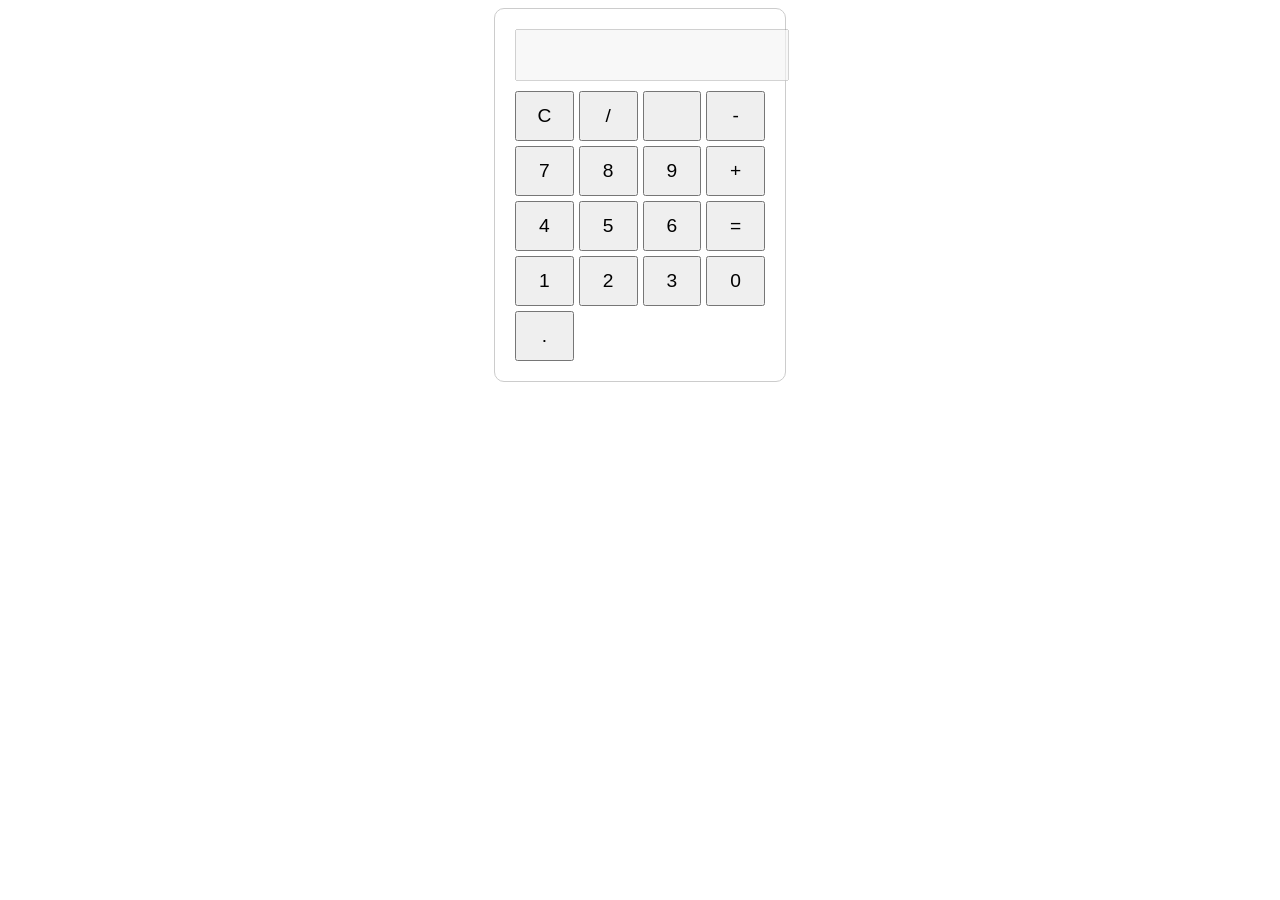
<file: Assignment 3 (Calculator)/calculator.html>
<!DOCTYPE html>
<html lang="en">
<head>
    <meta charset="UTF-8">
    <meta name="viewport" content="width=device-width, initial-scale=1.0">
    <title>Simple Calculator</title>
    <style>
      body { text-align: center; 
       font-family: Arial,
       sans-serif; }

.calculator { 
    width: 250px;
    margin: auto; 
    padding: 20px;
    border: 1px solid #ccc;
    border-radius: 10px; }

input { 
    width: 100%; 
    font-size: 1.5em; 
    padding: 10px; 
    margin-bottom: 10px;
    text-align: right; }

.buttons {
     display: grid; 
     grid-template-columns:
     repeat(4, 1fr); 
     gap: 5px; }

button {
     width: 100%; 
     height: 50px; 
     font-size: 1.2em; 
     cursor: pointer; }  
    </style>
</head>
<body>
    <div class="calculator">
        <input type="text" id="display" disabled>
        <div class="buttons">
            <button onclick="clearDisplay()">C</button>
            <button onclick="appendToDisplay('/')">/</button>
            <button onclick="appendToDisplay('')"></button>
            <button onclick="appendToDisplay('-')">-</button>
            <button onclick="appendToDisplay('7')">7</button>
            <button onclick="appendToDisplay('8')">8</button>
            <button onclick="appendToDisplay('9')">9</button>
            <button onclick="appendToDisplay('+')">+</button>
            <button onclick="appendToDisplay('4')">4</button>
            <button onclick="appendToDisplay('5')">5</button>
            <button onclick="appendToDisplay('6')">6</button>
            <button onclick="calculate()">=</button>
            <button onclick="appendToDisplay('1')">1</button>
            <button onclick="appendToDisplay('2')">2</button>
            <button onclick="appendToDisplay('3')">3</button>
            <button onclick="appendToDisplay('0')">0</button>
            <button onclick="appendToDisplay('.')">.</button>
        </div>
    </div>
    <script>
        function appendToDisplay(value) {
            document.getElementById("display").value += value;
        }
        function clearDisplay() {
            document.getElementById("display").value = "";
        }
        function calculate() {
            try {
                document.getElementById("display").value = eval(document.getElementById("display").value);
            } catch (e) {
                alert("Invalid expression");
            }
        }
    </script>
</body>
</html>
</file>
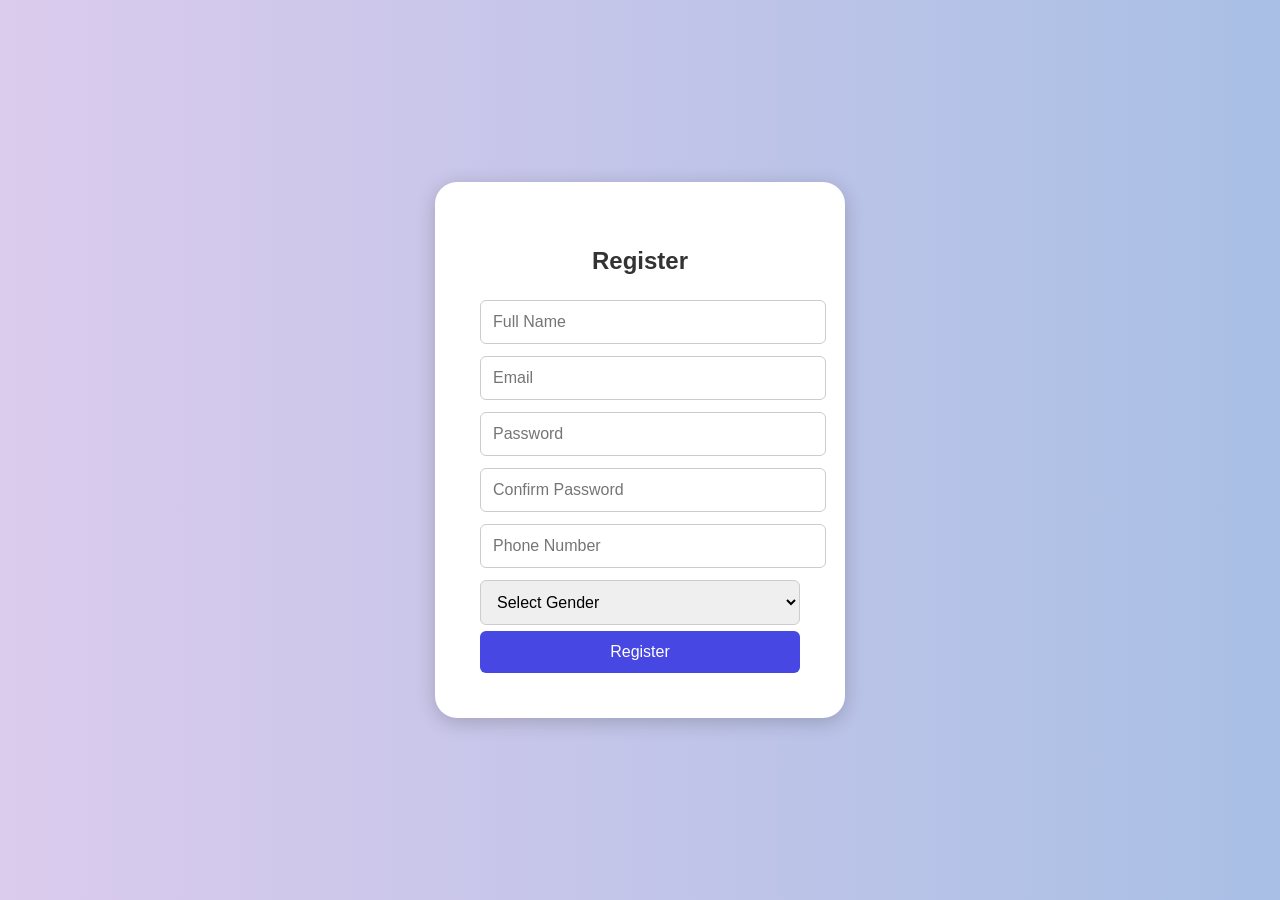
<file: Assignment 3 (Calculator)/register.html>
<!DOCTYPE html>
<html lang="en">
<head>
    <meta charset="UTF-8">
    <meta name="viewport" content="width=device-width, initial-scale=1.0">
    <title>Registration Form</title>
    <style>
        body {
            font-family: Arial, sans-serif;
            background: linear-gradient(to right, #dbcbed, #a9bfe5);
            display: flex;
            justify-content: center;
            align-items: center;
            height: 100vh;
            margin: 0;
        }
        .container {
            background: white;
            padding: 45px;
            border-radius: 22px;
            box-shadow: 0 4px 20px rgba(0, 0, 0, 0.2);
            width: 320px;
            text-align: center;
        }
        h2 {
            color: #333;
        }
        input, select {
            width: 100%;
            padding: 12px;
            margin: 6px 0;
            border: 1px solid #ccc;
            border-radius: 6px;
            font-size: 16px;
        }
        .error {
            color: red;
            font-size: 12px;
            text-align: left;
        }
        button {
            width: 100%;
            padding: 12px;
            background: #4747e3;
            color: white;
            border: none;
            border-radius: 6px;
            cursor: pointer;
            font-size: 16px;
            transition: background 0.3s;
        }
        button:hover {
            background: #3e0a91;
        }
    </style>
</head>
<body>
    <div class="container">
        <h2>Register</h2>
        <form id="regForm" onsubmit="return validateForm()">
            <input type="text" id="name" placeholder="Full Name">
            <span class="error" id="nameError"></span>

            <input type="email" id="email" placeholder="Email">
            <span class="error" id="emailError"></span>

            <input type="password" id="password" placeholder="Password">
            <span class="error" id="passwordError"></span>

            <input type="password" id="confirmPassword" placeholder="Confirm Password">
            <span class="error" id="confirmPasswordError"></span>

            <input type="text" id="phone" placeholder="Phone Number">
            <span class="error" id="phoneError"></span>

            <select id="gender">
                <option value="">Select Gender</option>
                <option value="male">Male</option>
                <option value="female">Female</option>
                <option value="other">Other</option>
            </select>
            <span class="error" id="genderError"></span>

            <button type="submit">Register</button>
        </form>
    </div>

    <script>
        function validateForm() {
            let isValid = true;
            document.querySelectorAll(".error").forEach(e => e.innerHTML = "");
            
            let name = document.getElementById("name").value;
            let email = document.getElementById("email").value;
            let password = document.getElementById("password").value;
            let confirmPassword = document.getElementById("confirmPassword").value;
            let phone = document.getElementById("phone").value;
            let gender = document.getElementById("gender").value;
            
            if (name === "") {
                document.getElementById("nameError").innerHTML = "Name is required";
                isValid = false;
            }
            if (email === "" || !email.includes("@")) {
                document.getElementById("emailError").innerHTML = "Valid email is required";
                isValid = false;
            }
            if (password === "") {
                document.getElementById("passwordError").innerHTML = "Password is required";
                isValid = false;
            }
            if (confirmPassword !== password) {
                document.getElementById("confirmPasswordError").innerHTML = "Passwords do not match";
                isValid = false;
            }
            if (phone === "" || isNaN(phone) || phone.length < 10) {
                document.getElementById("phoneError").innerHTML = "Valid phone number required";
                isValid = false;
            }
            if (gender === "") {
                document.getElementById("genderError").innerHTML = "Please select gender";
                isValid = false;
            }
            
            return isValid;
        }
    </script>
</body>
</html>
</file>
